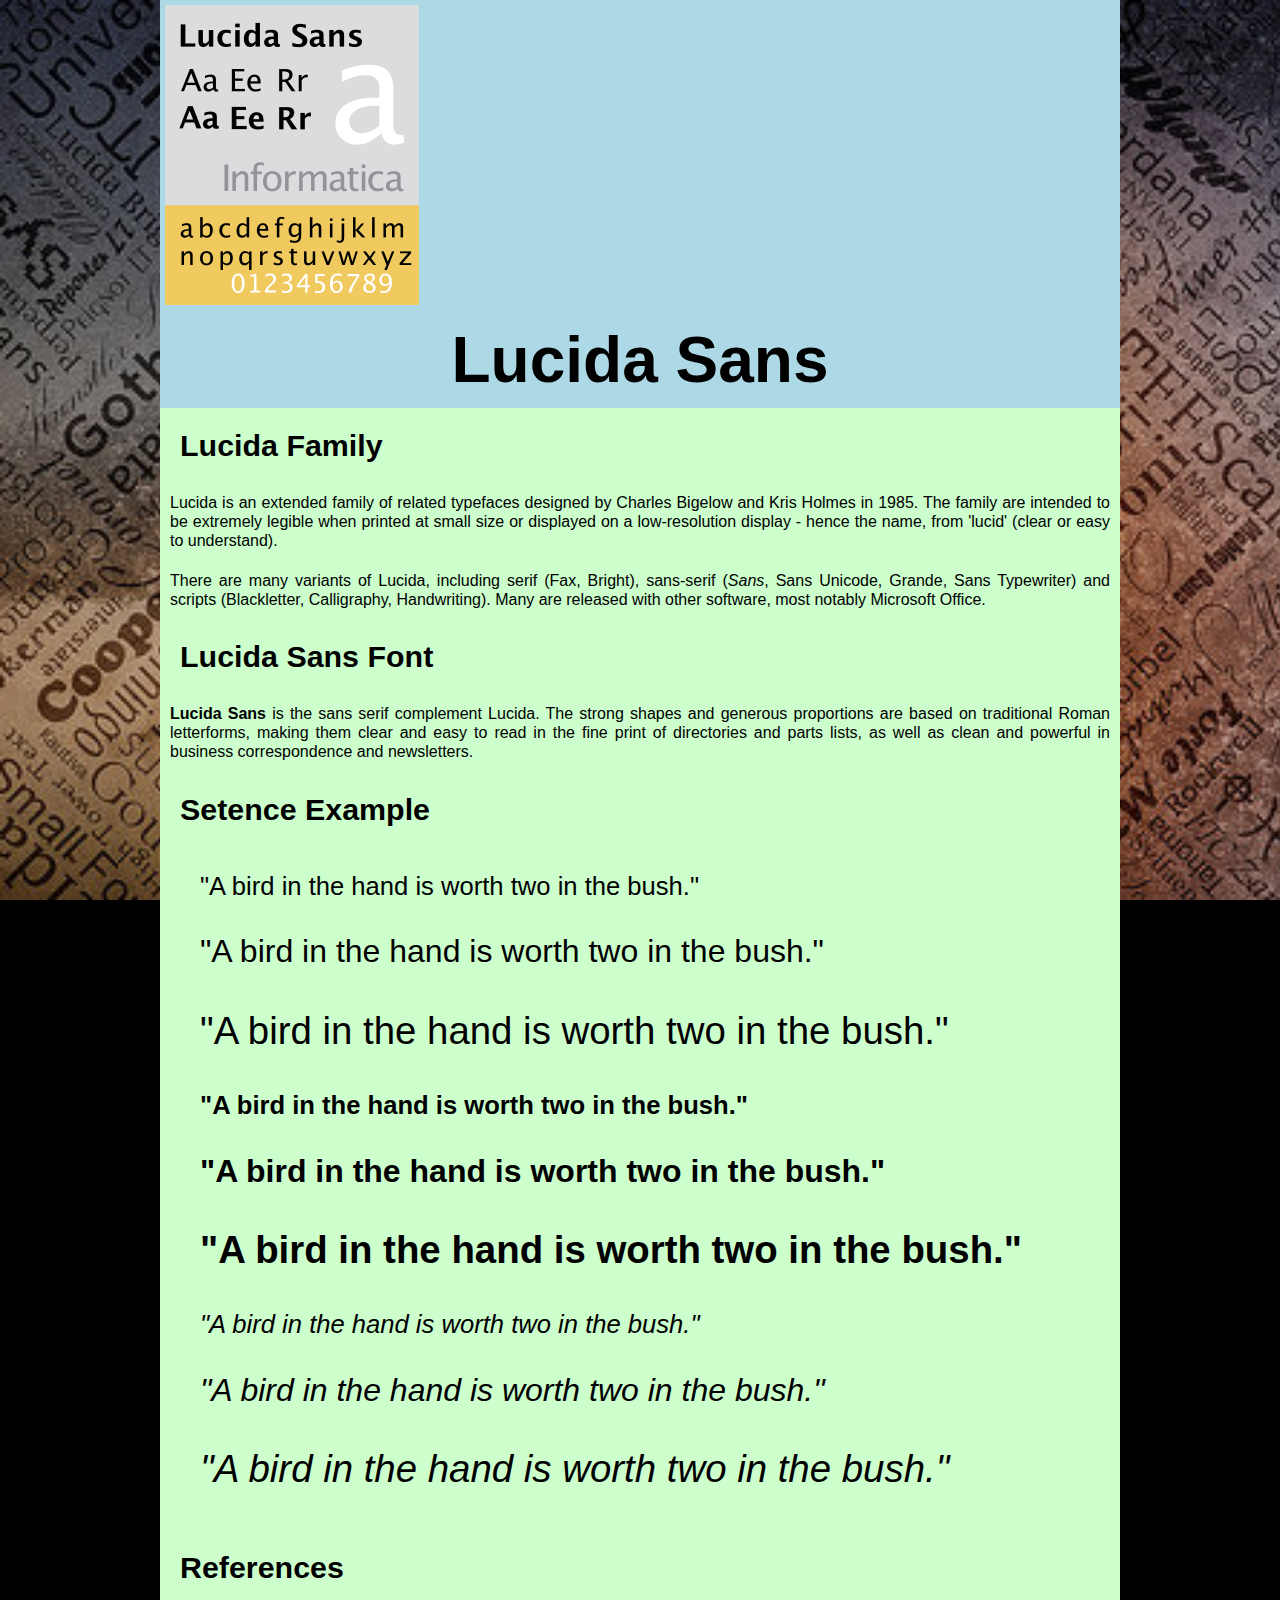
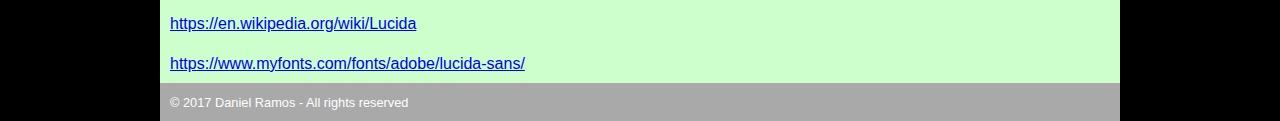
<file: index.html>
<!DOCTYPE html>
<html lang="en">
    <head>
        <title>COMP 1054 - W2017 - Assignment 1</title>
        <meta charset="UTF-8">
        <meta name="viewport" content="width=device-width, initial-scale=1">
        <link href="css/style.css" rel="stylesheet">
        <link href="css/normalize.css" rel="stylesheet">
    </head>
    <body>
        <header>
            <img src="images/LucidaSansSpecimen.png" alt="Lucida Sans Specimen">
            <h1>Lucida Sans</h1>
        </header>
        <main>
            <section>
                <h3>Lucida Family</h3>
                <p>Lucida is an extended family of related typefaces designed by Charles Bigelow and Kris Holmes in 1985. The family are intended to be extremely legible when printed at small size or displayed on a low-resolution display - hence the name, from 'lucid' (clear or easy to understand). </p>
                <p>There are many variants of Lucida, including serif (Fax, Bright), sans-serif (<em>Sans</em>, Sans Unicode, Grande, Sans Typewriter) and scripts (Blackletter, Calligraphy, Handwriting). Many are released with other software, most notably Microsoft Office.</p>
            </section>
            <section>
                <h3>Lucida Sans Font</h3>
                <p><strong>Lucida Sans</strong> is the sans serif complement Lucida. The strong shapes and generous proportions are based on traditional Roman letterforms, making them clear and easy to read in the fine print of directories and parts lists, as well as clean and powerful in business correspondence and newsletters. </p>
            </section>
            <section>
                <h3>Setence Example</h3>
                <div>
                    <!--Bold-->
                    <blockquote>"A bird in the hand is worth two in the bush."</blockquote>
                    <blockquote>"A bird in the hand is worth two in the bush."</blockquote>
                    <blockquote>"A bird in the hand is worth two in the bush."</blockquote>
                    <!--Italic-->
                    <blockquote>"A bird in the hand is worth two in the bush."</blockquote>
                    <blockquote>"A bird in the hand is worth two in the bush."</blockquote>
                    <blockquote>"A bird in the hand is worth two in the bush."</blockquote>
                    <!--Bold Italic-->
                    <blockquote>"A bird in the hand is worth two in the bush."</blockquote>
                    <blockquote>"A bird in the hand is worth two in the bush."</blockquote>
                    <blockquote>"A bird in the hand is worth two in the bush."</blockquote>
                </div>
            </section>
            <section>
                <h3>References</h3>
                <p><a href="https://en.wikipedia.org/wiki/Lucida" title="Lucida Wiki">https://en.wikipedia.org/wiki/Lucida</a></p>
                <p><a href="https://www.myfonts.com/fonts/adobe/lucida-sans/" title="Lucida Sans MyFonts">https://www.myfonts.com/fonts/adobe/lucida-sans/</a></p>
            </section>   
        </main>
        <footer>
            <p><small>&copy; 2017 Daniel Ramos - All rights reserved</small></p>
        </footer>
    </body>
</html>
</file>
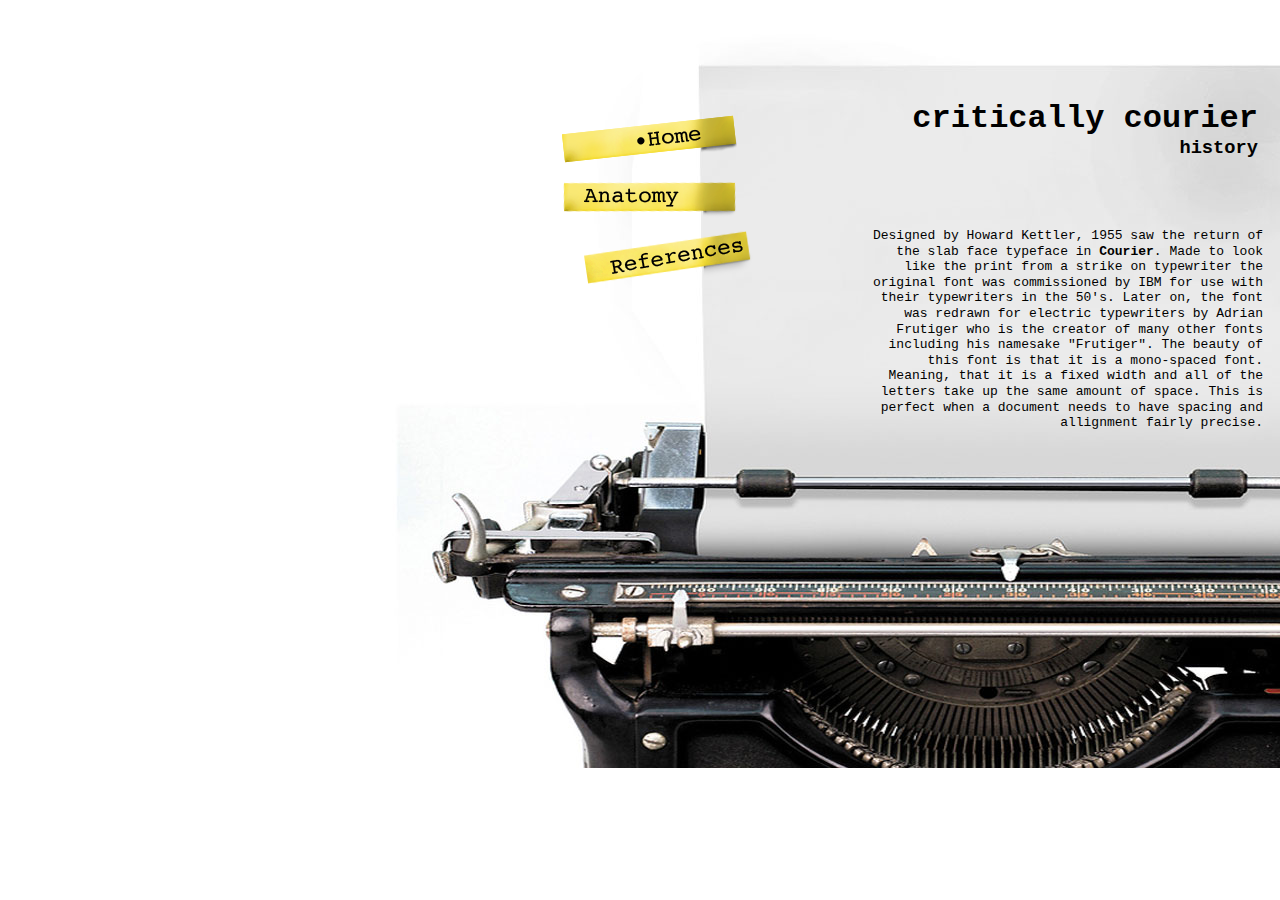
<file: Examples/font-courier-williams-akeem/index.html>
<!DOCTYPE html PUBLIC "-//W3C//DTD XHTML 1.0 Strict//EN" "http://www.w3.org/TR/xhtml1/DTD/xhtml1-strict.dtd">
<html xmlns="http://www.w3.org/1999/xhtml">
<head>
<meta http-equiv="Content-Type" content="text/html; charset=UTF-8" />
<title>Critically Courier</title>
<style type="text/css">
@import url("css/styles.css");
</style>
</head>

<body id="p1">
<div id="content">
	<div id="heading">
	<a href="index.html" title="Home" id="crit"><strong>critically courier</strong></a>
    <h3>history</h3>
    </div>
    <div id="nav">
        	<!--<div id="homeb"><a href="index.html" title="home">home</a></div>
            <div id="anab"><a href="anatomy.html" title="Anatomy">Anatomy</a></div>
            <div id="refb"><a href="reference.html" title="References">References</a></div>-->
          <ul>
        	<li class="home"><a href="index.html" title="home"><span class="swap">Home</span></a></li>
            <li class="anab"><a href="anatomy.html" title="Anatomy"><span class="swap">Anatomy</span></a></li>
            <li class="refb"><a href="reference.html" title="References"><span class="swap">References</span></a></li>
          </ul> 
        </div>
        	<div id="info">
        	  <p>Designed by Howard Kettler, 1955 saw the return of the slab face typeface in <strong>Courier</strong>. Made to look like the print from a strike on typewriter the original font was commissioned by IBM for use with their typewriters in the 50's. Later on, the font was redrawn for electric typewriters by Adrian Frutiger who is the creator of many other fonts including his namesake "Frutiger". The beauty of this font is that it is a mono-spaced font. Meaning, that it is a fixed width and all of the letters take up the same amount of space. This is perfect when a document needs to have spacing and allignment fairly precise.</p>
       </div>
</div>
</body>
</html>
</file>
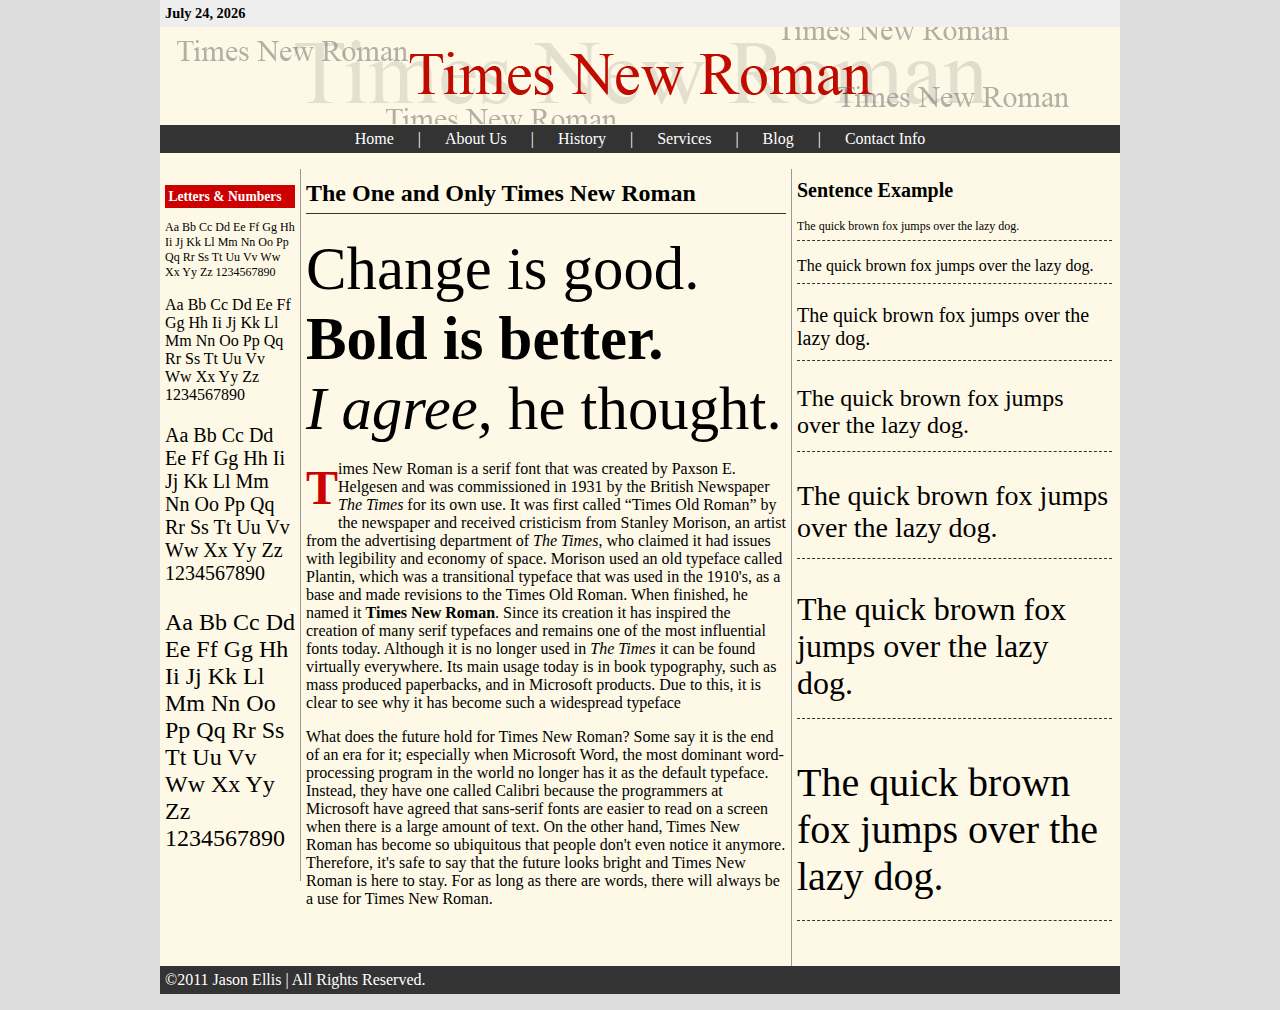
<file: Examples/font-times-jason-ellis/index.html>
<!DOCTYPE html PUBLIC "-//W3C//DTD XHTML 1.0 Strict//EN" "http://www.w3.org/TR/xhtml1/DTD/xhtml1-strict.dtd">
<html xmlns="http://www.w3.org/1999/xhtml">
    <head>
        <meta http-equiv="Content-Type" content="text/html; charset=utf-8" />
        <title>Times New Roman Font</title>
        <style>
			@import url('css/style.css');
		</style>
		<script language=javascript>
        var today_date= new Date()
        var month=today_date.getMonth()
        var today=today_date.getDate()
        var year=today_date.getFullYear()
        
        var months = new Array(
        "January",
        "February",
        "March",
        "April",
        "May",
        "June",
        "July",
        "August",
        "September",
        "October",
        "November",
        "December");
        </script>
	</head>
    
    <body>
    	<!--Begin div#wrapper-->
    	<div id="wrapper">
        	<!--Begin div#header-->
        	<div id="header">
            	<p id="date">
					<script language=javascript>
					document.write(months[month]+" "+today+", "+year)
					</script>
                </p>
                <h1>Times New Roman</h1>
            </div>
            <!--End div#header-->
            <!--Begin div#nav-->
            <div id="nav">
            	<ul>
                	<li><a title="" href="#">Home</a></li> |
                    <li><a title="" href="#">About Us</a></li> |
                    <li><a title="" href="#">History</a></li> |
                    <li><a title="" href="#">Services</a></li> |
                    <li><a title="" href="#">Blog</a></li> |
                    <li><a title="" href="#">Contact Info</a></li>
                </ul>
            </div>
            <!--End div#nav-->
            <!--Begin div#left-column-->
            <div id="left-column">
            	<h2>Letters &amp; Numbers</h2>
                <p id="p1">Aa Bb Cc Dd Ee Ff Gg Hh Ii Jj Kk Ll Mm Nn Oo Pp Qq Rr Ss Tt Uu Vv Ww Xx Yy Zz 1234567890</p>
                <p id="p2">Aa Bb Cc Dd Ee Ff Gg Hh Ii Jj Kk Ll Mm Nn Oo Pp Qq Rr Ss Tt Uu Vv Ww Xx Yy Zz 1234567890</p>
                <p id="p3">Aa Bb Cc Dd Ee Ff Gg Hh Ii Jj Kk Ll Mm Nn Oo Pp Qq Rr Ss Tt Uu Vv Ww Xx Yy Zz 1234567890</p>
                <p id="p4">Aa Bb Cc Dd Ee Ff Gg Hh Ii Jj Kk Ll Mm Nn Oo Pp Qq Rr Ss Tt Uu Vv Ww Xx Yy Zz 1234567890</p>
            </div>
            <!--End div#left-column-->
            <!--Begin div#content-->
            <div id="content">
            	<h2>The One and Only Times New Roman</h2>
                <blockquote>Change is good.<br /> <strong>Bold is better.</strong><br /> <em>I agree,</em> he thought.</blockquote>
                <p class="introduction">Times New Roman is a serif font that was created by Paxson E. Helgesen and was commissioned in 1931 by the British Newspaper <cite>The Times</cite> for its own use. It was first called <q>Times Old Roman</q> by the newspaper and received cristicism from Stanley Morison, an artist from the advertising department of <cite>The Times</cite>, who claimed it had issues with legibility and economy of space. Morison used an old typeface called Plantin, which was a transitional typeface that was used in the 1910's, as a base and made revisions to the Times Old Roman. When finished, he named it <strong>Times New Roman</strong>. Since its creation it has inspired the creation of many serif typefaces and remains one of the most influential fonts today. Although it is no longer used in <cite>The Times</cite> it can be found virtually everywhere. Its main usage today is in book typography, such as mass produced paperbacks, and in Microsoft products. Due to this, it is clear to see why it has become such a widespread typeface</p>
                <p>What does the future hold for Times New Roman? Some say it is the end of an era for it; especially when Microsoft Word, the most dominant word-processing program in the world no longer has it as the default typeface. Instead, they have one called Calibri because the programmers at Microsoft have agreed that sans-serif fonts are easier to read on a screen when there is a large amount of text. On the other hand, Times New Roman has become so ubiquitous that people don't even notice it anymore. Therefore, it's safe to say that the future looks bright and Times New Roman is here to stay. For as long as there are words, there will always be a use for Times New Roman.</p>
            </div>
            <!--End div#content-->
            <!--Begin div#right-column-->
            <div id="right-column">
            	<h2>Sentence Example</h2>
                <p id="para1">The quick brown fox jumps over the lazy dog.</p>
                <p id="para2">The quick brown fox jumps over the lazy dog.</p>
                <p id="para3">The quick brown fox jumps over the lazy dog.</p>
                <p id="para4">The quick brown fox jumps over the lazy dog.</p>
                <p id="para5">The quick brown fox jumps over the lazy dog.</p>
                <p id="para6">The quick brown fox jumps over the lazy dog.</p>
                <p id="para7">The quick brown fox jumps over the lazy dog.</p>
            </div>
            <!--End div#right-column-->
            <!--Begin div#footer-->
            <div id="footer">
                <p>&copy;2011 Jason Ellis | All Rights Reserved.</p>
            </div>
            <!--End div#footer-->
        </div>
        <!--End div#wrapper-->
    </body>
</html>
</file>
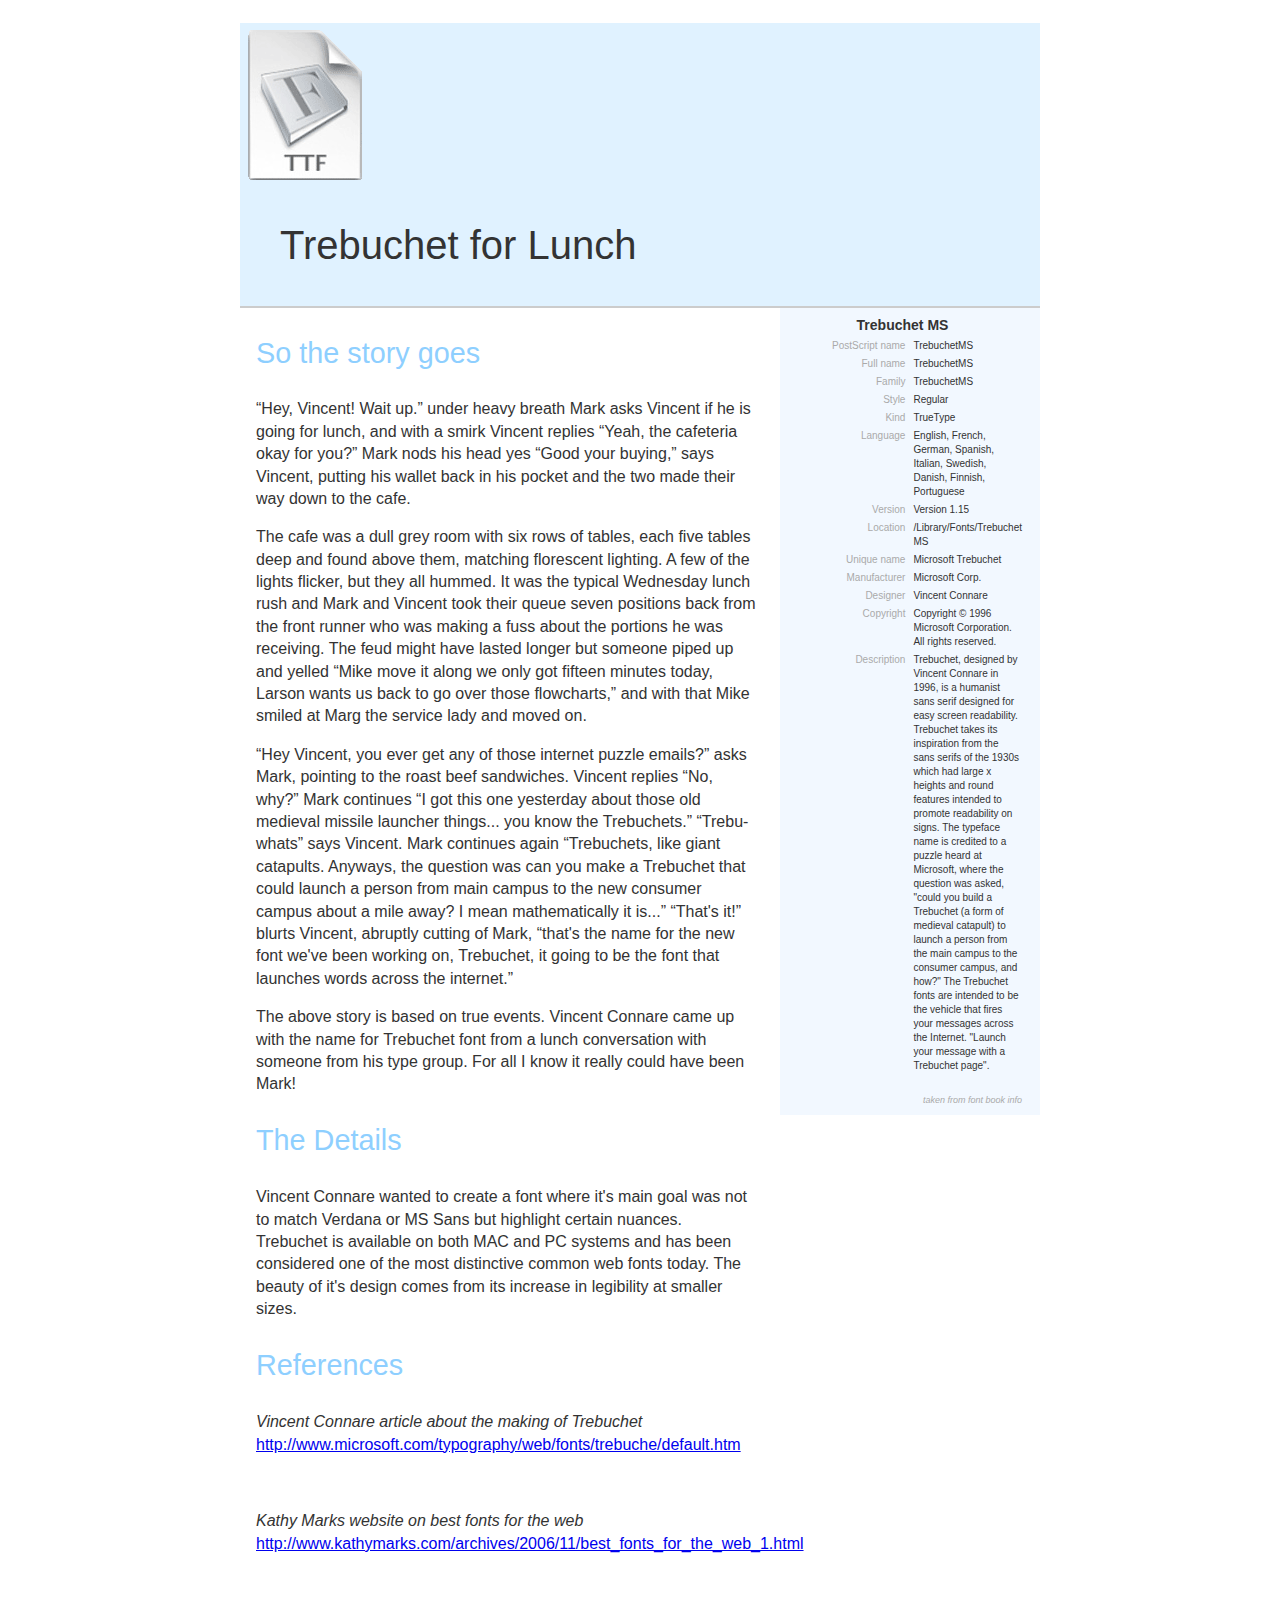
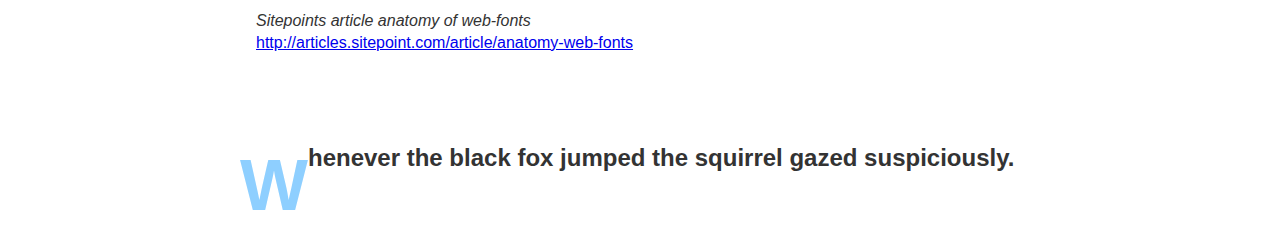
<file: Examples/font-trebuchet-greg-klien/index.html>
<!DOCTYPE html PUBLIC "-//W3C//DTD XHTML 1.0 Strict//EN" "http://www.w3.org/TR/xhtml1/DTD/xhtml1-strict.dtd">
<html xmlns="http://www.w3.org/1999/xhtml">
    <head>
        <meta http-equiv="Content-Type" content="text/html; charset=UTF-8" />
        <title>Web Design | Trebuchet MS | Assignment 1</title>
        <link rel="stylesheet" type="text/css" href="styles.css" />
    </head>
    
    <body>
        <div id="container">
        	<div id="header">
            	<h1>Trebuchet Font</h1>
                <h2>Trebuchet for Lunch</h2> 
            </div><!-- end #header -->
        	<div id="nav">
            </div><!-- end #nav -->
        	<div id="content">
            	<h3>So the story goes</h3>
            	<p><q>Hey, Vincent!  Wait up.</q> under heavy breath Mark asks Vincent if he is going for lunch, and with a smirk Vincent replies <q>Yeah, the cafeteria okay for you?</q> Mark nods his head yes <q>Good your buying,</q> says Vincent, putting his wallet back in his pocket and the two made their way down to the cafe. </p> 

				<p>The cafe was a dull grey room with six rows of tables, each five tables deep and found above them, matching florescent lighting.  A few of the lights flicker, but they all hummed. It was the typical Wednesday lunch rush and Mark and Vincent took their queue seven positions back from the front runner who was making a fuss about the portions he was receiving. The feud might have lasted longer but someone piped up and yelled <q>Mike move it along we only got fifteen minutes today, Larson wants us back to go over those flowcharts,</q> and with that Mike smiled at Marg the service lady and moved on.</p>   

				<p><q>Hey Vincent, you ever get any of those internet puzzle emails?</q> asks Mark, pointing to the roast beef sandwiches. Vincent replies <q>No, why?</q> Mark continues <q>I got this one yesterday about those old medieval missile launcher things... you know the <em>Trebuchets</em>.</q> <q>Trebu-whats</q> says Vincent. Mark continues again <q><em>Trebuchets</em>, like giant catapults. Anyways, the question was can you make a <em>Trebuchet</em> that could launch a person from main campus to the new consumer campus about a mile away? I mean mathematically it is...</q>  <q>That's it!</q> blurts Vincent, abruptly cutting of Mark, <q>that's the name for the new font we've been working on, <em>Trebuchet</em>, it going to be the font that launches words across the internet.</q></p>
                
				<p>The above story is based on true events. Vincent Connare came up with the name for <em>Trebuchet</em> font from a lunch conversation with someone from his type group. For all I know it really could have been Mark!</p>
                
                <h3>The Details</h3>
                <p>Vincent Connare wanted to create a font where it's main goal was not to match Verdana or MS Sans but highlight certain nuances. <em>Trebuchet</em> is available on both MAC and PC systems and has been considered one of the most distinctive common web fonts today. The beauty of it's design comes from its increase in legibility at smaller sizes.</p>
                
                <h3>References</h3>
                <p><cite>Vincent Connare article about the making of Trebuchet </cite>
<a href="http://www.microsoft.com/typography/web/fonts/trebuche/default.htm" title="Vincent Connare Article">http://www.microsoft.com/typography/web/fonts/trebuche/default.htm</a></p>
				<br />
				<p><cite>Kathy Marks website on best fonts for the web </cite><a href="http://www.kathymarks.com/archives/2006/11/best_fonts_for_the_web_1.html" title="Kathy Marks fonts for the web Article">http://www.kathymarks.com/archives/2006/11/best_fonts_for_the_web_1.html</a></p>
				<br />
				<p><cite>Sitepoints article anatomy of web-fonts </cite><a href="http://articles.sitepoint.com/article/anatomy-web-fonts" title="Sitepoint font article">http://articles.sitepoint.com/article/anatomy-web-fonts</a></p>

            </div><!-- end #content -->
        	<div id="aside">
            	<table>
                	<thead>
                    	<tr>
                        	<th colspan="2">Trebuchet MS</th>
                        </tr>
                    </thead>
                    <tfoot>
                        <tr>
                            <td colspan="2"><cite>taken from font book info</cite></td>
                        </tr>
                    </tfoot>
                    <tbody>
                    	<tr>
                        	<td class="topic">PostScript name</td>
                            <td>TrebuchetMS</td>
                        </tr>
                        <tr>
                        	<td class="topic">Full name</td>
                            <td>TrebuchetMS</td>
                        </tr>
                        <tr>
                        	<td class="topic">Family</td>
                            <td>TrebuchetMS</td>
                        </tr>
                        <tr>
                        	<td class="topic">Style</td>
                            <td>Regular</td>
                        </tr>
                        <tr>
                        	<td class="topic">Kind</td>
                            <td>TrueType</td>
                        </tr>
                        <tr>
                        	<td class="topic">Language</td>
                            <td>English, French, German, Spanish, Italian, Swedish, Danish, Finnish, Portuguese</td>
                        </tr>
                        <tr>
                        	<td class="topic">Version</td>
                            <td>Version 1.15</td>
                        </tr>
                        <tr>
                        	<td class="topic">Location</td>
                            <td>/Library/Fonts/Trebuchet MS</td>
                        </tr>
                        <tr>
                        	<td class="topic">Unique name</td>
                            <td>Microsoft Trebuchet</td>
                        </tr>
                        <tr>
                        	<td class="topic">Manufacturer</td>
                            <td>Microsoft Corp.</td>
                        </tr>
                        <tr>
                        	<td class="topic">Designer</td>
                            <td>Vincent Connare</td>
                        </tr>
                        <tr>
                        	<td class="topic">Copyright</td>
                            <td>Copyright &copy; 1996 Microsoft Corporation. All rights reserved.</td>
                        </tr>
                        <tr>
                        	<td class="topic">Description</td>
                            <td>Trebuchet, designed by Vincent Connare in 1996, is a humanist sans serif designed for easy screen readability. Trebuchet takes its inspiration from the sans serifs of the 1930s which had large x heights and round features intended to promote readability on signs. The typeface name is credited to a puzzle heard at Microsoft, where the question was asked, "could you build a Trebuchet (a form of medieval catapult) to launch a person from the main campus to the consumer campus, and how?" The Trebuchet fonts are intended to be the vehicle that fires your messages across the Internet. "Launch your message with a Trebuchet page".</td>
                        </tr>
                    </tbody>
                </table>
            </div><!-- end #aside -->
        	<div id="footer">
            	<p class="dropcase">Whenever the black fox jumped the squirrel gazed suspiciously.</p>
            </div><!-- end #footer -->
        </div>
    </body>
</html>
</file>
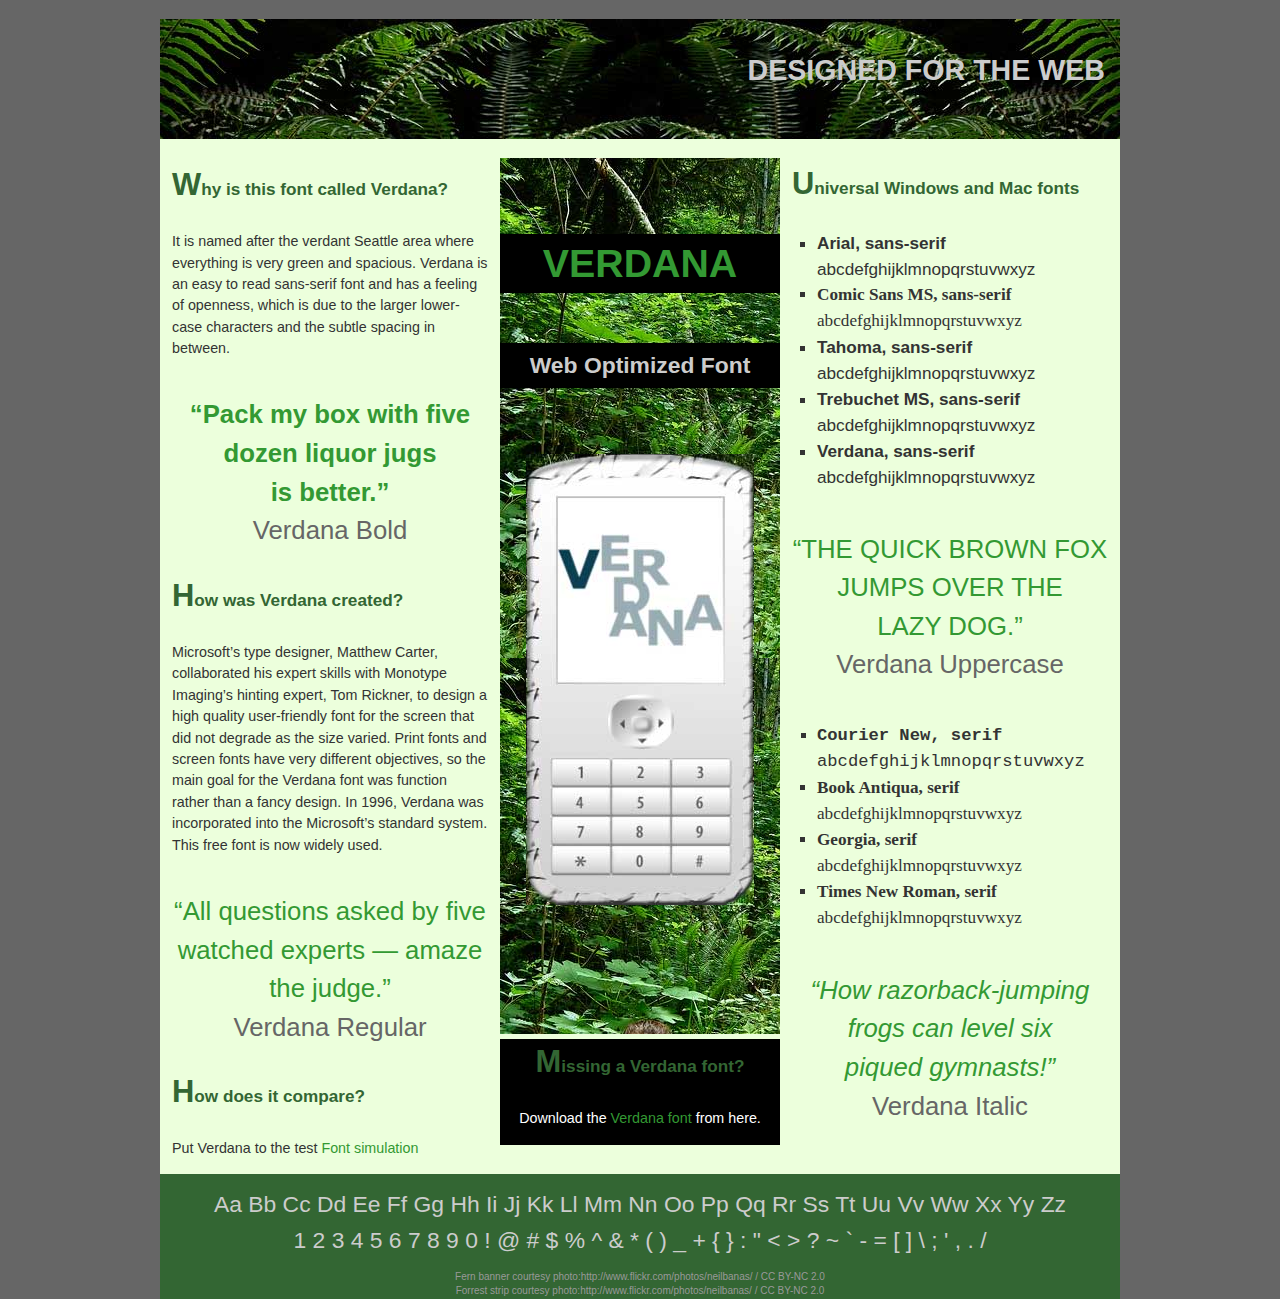
<file: Examples/font-verdana-susan-shemmans/index.html>
<!DOCTYPE html PUBLIC "-//W3C//DTD XHTML 1.0 Strict//EN" "http://www.w3.org/TR/xhtml1/DTD/xhtml1-strict.dtd"><html xmlns="http://www.w3.org/1999/xhtml">    <head>        <meta http-equiv="Content-Type" content="text/html; charset=UTF-8" />        <title>Verdana - a specially designed sans-serif font for the screen </title>        <style type="text/css">                @import url("css/styles.css");        </style>    </head>    	<body>		<div id="page"> <!-- div page -->			<div id="headline"> <!-- div headline -->				<h1>DESIGNED FOR THE WEB</h1>			</div> <!-- end of div headline -->            <div id="sideleft"><!-- div sideleft -->            	                <!-- h2 and h3 are being used for middle section headings and they are larger than this Question - so if the h1, h2, h3 are to be in size order then this should be h4 -->				<h4 class="question"><strong>Why is this font called Verdana?</strong></h4>              	                <p>It is named after the verdant Seattle area where everything is very green and spacious. Verdana is an easy to read sans-serif font and has a feeling of openness, which is due to the larger lower-case characters and the subtle spacing in between.</p><br />                <div class="alphabet"><!-- div alphabet for bold --><!--quote of A-Z alphabet phrase-->                        <q id="bold">Pack my box with five dozen liquor jugs <br />is better.</q><br />Verdana Bold                </div> <!--end of div alphabet for bold-->                  <h4 class="question"><strong>How was Verdana created?</strong></h4>                <p>Microsoft’s type designer, Matthew Carter, collaborated his expert skills with Monotype Imaging’s hinting expert, Tom Rickner, to design a high quality user-friendly font for the screen that did not degrade as the size varied. Print fonts and screen fonts have very different objectives, so the main goal for the Verdana font was function rather than a fancy design. In 1996, Verdana was incorporated into the Microsoft’s standard system. This free font is now widely used.</p><br />                <div class="alphabet"><!-- div alphabet for regular --><!--quote of A-Z alphabet phrase-->                    <q>All questions asked by five watched experts — amaze the judge.</q><br/>Verdana Regular                </div><!-- end of div alphabet for regular -->                <h4 class="question"><strong>How does it compare?</strong></h4>                <p>Put Verdana to the test <a class="link" href="http://www.typetester.org/" title="web simulation">Font simulation</a></p>            </div><!-- end of div sideleft -->            <div id="footer"><!-- div footer-->                <p>Aa Bb Cc Dd Ee Ff Gg Hh Ii Jj Kk Ll Mm Nn Oo Pp Qq Rr Ss Tt Uu Vv Ww Xx Yy Zz</p>                <p>1 2 3 4 5 6 7 8 9 0 ! @ # $ % ^ &amp; * ( ) _ + { } : " &lt; > ? ~ ` - = [ ] \ ; ' , . /</p>                 <div class="seattle" xmlns:cc="http://creativecommons.org/ns#" title="http://www.flickr.com/photos/neilbanas/3652340303/">Fern banner courtesy photo:<a class="photos" rel="cc:attributionURL" href="http://www.flickr.com/photos/neilbanas/">http://www.flickr.com/photos/neilbanas/</a> / <a class="photos" rel="license" href="http://creativecommons.org/licenses/by-nc/2.0/">CC BY-NC 2.0</a></div>                <div class="seattle" xmlns:cc="http://creativecommons.org/ns#" title="http://www.flickr.com/photos/neilbanas/3653137430/">Forrest strip courtesy photo:<a class="photos" rel="cc:attributionURL" href="http://www.flickr.com/photos/neilbanas/">http://www.flickr.com/photos/neilbanas/</a> / <a class="photos" rel="license" href="http://creativecommons.org/licenses/by-nc/2.0/">CC BY-NC 2.0</a></div>            </div><!-- end of div footer-->            <div id="contentmiddle"><!-- div contentmiddle -->                <div id="header"><br /><br /> <!-- div header -->                    <h2>VERDANA</h2>                   <h3>Web Optimized Font</h3><br /><br />                </div> <!-- div header -->                <div><img src="images/verdanaphone.jpg" alt="verdana phone" width="228" height="451" /></div><br />                                  <div id="download"><!-- div download -->                    <h4 class="question"><strong>Missing a Verdana font?</strong></h4>                    <p>Download the <a class="link" href="http://web.nickshanks.com/fonts/microsoft-core-web-fonts/" title="Verdana font">Verdana font</a> from here.</p>                </div><!-- end of div download -->            </div><!-- div contentmiddle -->             <div id="sideright"><!-- sideright-->                <h4 class="question"><strong>Universal Windows and Mac fonts </strong></h4>                <ul class="fonts">                    <li id="arial"><strong>Arial, sans-serif </strong><br />abcdefghijklmnopqrstuvwxyz</li>                    <li id="comicsans"><strong>Comic Sans MS, sans-serif </strong><br />abcdefghijklmnopqrstuvwxyz</li>                    <li id="tahoma"><strong>Tahoma, sans-serif</strong> <br />abcdefghijklmnopqrstuvwxyz</li>                    <li id="trebuchet"><strong>Trebuchet MS, sans-serif</strong> <br />abcdefghijklmnopqrstuvwxyz</li>                    <li id="verdana"><strong>Verdana, sans-serif </strong><br />abcdefghijklmnopqrstuvwxyz</li>                </ul><br/>                <div class="alphabet"><!-- div alphabet for uppercase --><!--quote of A-Z alphabet phrase-->                    <q id="caps">The quick brown fox jumps over the <br />lazy dog.</q><br/>Verdana Uppercase                </div><br /><!-- end of div alphabet for uppercase -->                <ul class="fonts">                    <li id="couriernew"><strong>Courier New, serif</strong><br />abcdefghijklmnopqrstuvwxyz</li>                    <li id="bookantiqua"><strong>Book Antiqua, serif </strong><br />abcdefghijklmnopqrstuvwxyz</li>                    <li id="georgia"><strong>Georgia, serif </strong><br />abcdefghijklmnopqrstuvwxyz</li>                    <li id="timesnewroman"><strong>Times New Roman, serif </strong><br />abcdefghijklmnopqrstuvwxyz</li>                </ul><br />                 <div class="alphabet"><!-- div alphabet for italic --><!--quote of A-Z alphabet phrase-->                    <q id="italic">How razorback-jumping frogs can level six <br />piqued gymnasts!</q><br/>Verdana Italic                </div><!-- end div alphabet for italic -->			</div><!-- end of div sideright-->		</div><!--end of div page-->	</body></html>
</file>
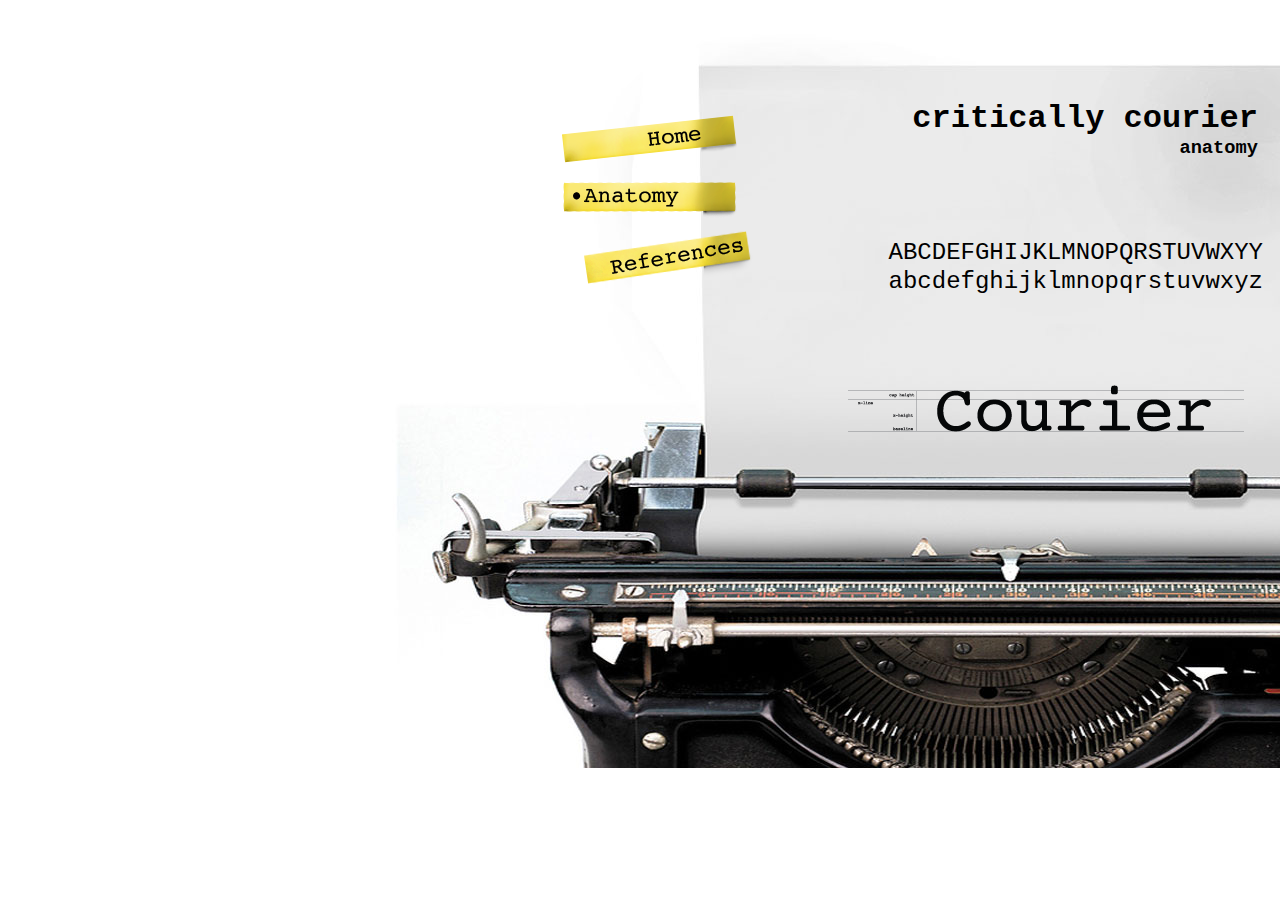
<file: Examples/font-courier-williams-akeem/anatomy.html>
<!DOCTYPE html PUBLIC "-//W3C//DTD XHTML 1.0 Strict//EN" "http://www.w3.org/TR/xhtml1/DTD/xhtml1-strict.dtd">
<html xmlns="http://www.w3.org/1999/xhtml">
<head>
<meta http-equiv="Content-Type" content="text/html; charset=UTF-8" />
<title>Critically Courier</title>
<style type="text/css">
@import url("css/styles.css");
</style>
</head>

<body id="p2">
<div id="content">
	<div id="heading">
	<a href="index.html" title="Home" id="crit"><strong>critically courier</strong></a>
    <h3>anatomy</h3>
    </div>
    <div id="nav">
        	<!--<div id="homeb"><a href="index.html" title="home">home</a></div>
            <div id="anab"><a href="anatomy.html" title="Anatomy">Anatomy</a></div>
            <div id="refb"><a href="reference.html" title="References">References</a></div>-->
          <ul>
        	<li class="home"><a href="index.html" title="home"><span class="swap">Home</span></a></li>
            <li class="anab"><a href="anatomy.html" title="Anatomy"><span class="swap">Anatomy</span></a></li>
            <li class="refb"><a href="reference.html" title="References"><span class="swap">References</span></a></li>
          </ul> 
        </div>
        	<div id="info">
        	  <p id="abc">ABCDEFGHIJKLMNOPQRSTUVWXYY<br />
abcdefghijklmnopqrstuvwxyz</p>
<div id="img"><img src="img/fontana.png" alt="Simple Font Anatomy" title="Simple font anatomy"/>
</div>
</div>
</div>
</body>
</html>
</file>
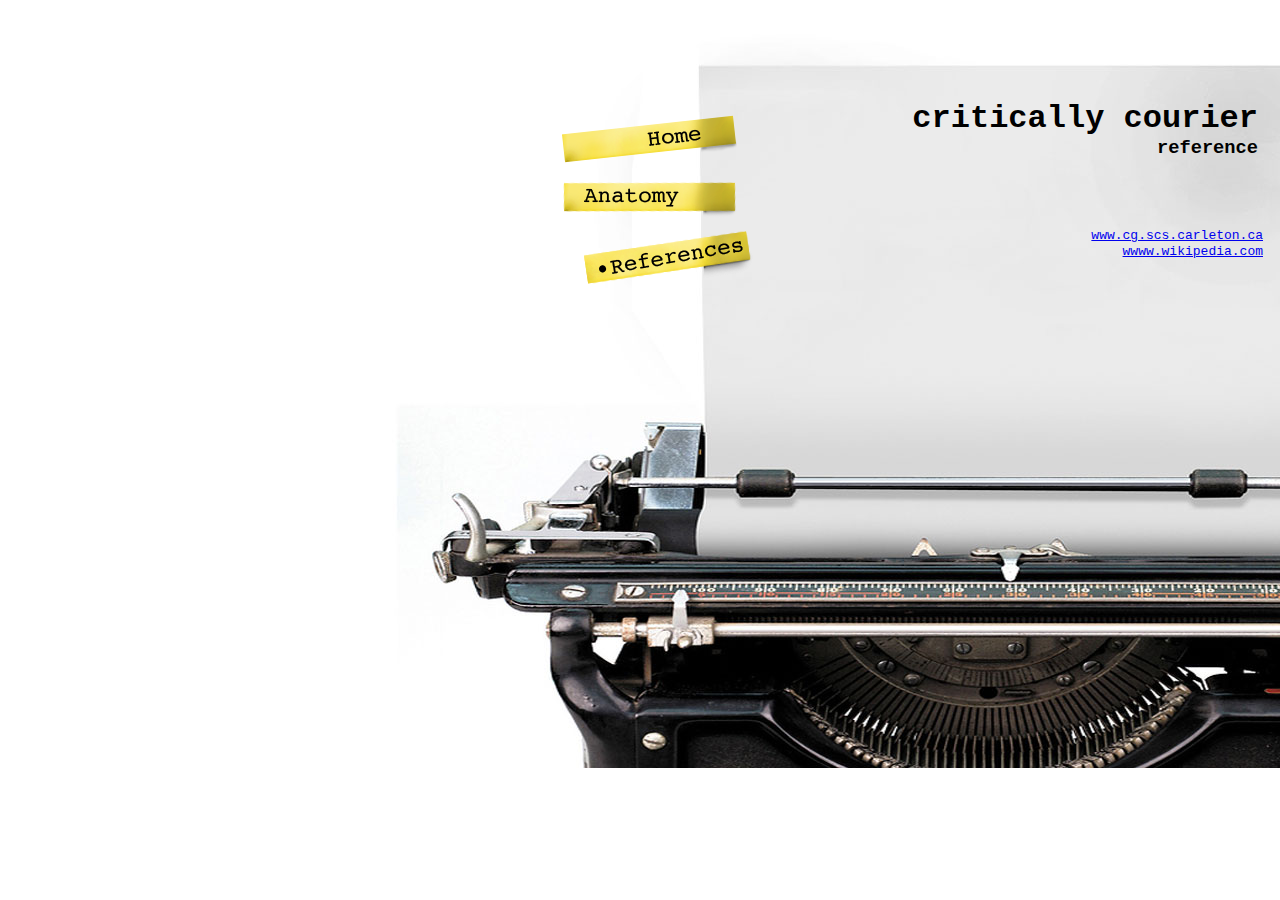
<file: Examples/font-courier-williams-akeem/reference.html>
<!DOCTYPE html PUBLIC "-//W3C//DTD XHTML 1.0 Strict//EN" "http://www.w3.org/TR/xhtml1/DTD/xhtml1-strict.dtd">
<html xmlns="http://www.w3.org/1999/xhtml">
<head>
<meta http-equiv="Content-Type" content="text/html; charset=UTF-8" />
<title>Critically Courier</title>

<style type="text/css">
@import url("css/styles.css");
</style>


</head>

<body id="p3">
<div id="content">
	<div id="heading">
	<a href="index.html" title="Home" id="crit"><strong>critically courier</strong></a>
    <h3>reference</h3>
    </div>
    <div id="nav">
        	<!--<div id="homeb"><a href="index.html" title="home">home</a></div>
            <div id="anab"><a href="anatomy.html" title="Anatomy">Anatomy</a></div>
            <div id="refb"><a href="reference.html" title="References">References</a></div>-->
          <ul>
        	<li class="home"><a href="index.html" title="home"><span class="swap">Home</span></a></li>
            <li class="anab"><a href="anatomy.html" title="Anatomy"><span class="swap">Anatomy</span></a></li>
            <li class="refb"><a href="reference.html" title="References"><span class="swap">References</span></a></li>
          </ul> 
        </div>
        	<div id="info">
        	  <p><a href="http://cg.scs.carleton.ca/~luc/holland.html" title="Anatomy">www.cg.scs.carleton.ca</a><br />
<a href="http://en.wikipedia.org/wiki/Courier_font" title="Courier Info">wwww.wikipedia.com</a></p>
       </div>
</div>
</body>
</html>
</file>
<file: css/style.css>
/*CSS for Body*/
body {
    font-family: "Lucida Sans", sans-serif;
    font-size: 1.0em;
    background: black;
    background-image: url("../images/background2.jpg");
    background-attachment: fixed;
    background-size: cover;
}

/*CSS for the Header*/
header {
    width: 960px;
    margin: 0 auto;
    background-color: lightblue;
}

header > h1 {
    margin-top: 0;
    margin-bottom: 0;
    padding: 10px;
    font-size: 4.0em;
    text-align: center;
}

header > img {
    padding: 5px;
}

/*CSS for the Main*/
main {
    width: 960px;
    margin: 0 auto;
    background-color: #CCFFCC;
}

main section > p, h3 {
    margin: 0px;
}

main section > h3 {
    padding: 20px;
    font-size: 1.9em;
}

main:first-of-type p {
    margin: 10px;
    line-height: 1.2em;
    font-size: 1.2em;
    text-align: justify;
}

main:last-of-type p {
    margin-bottom: 0px;
    padding-bottom: 10px;
    font-size: 1.0em;
}

main section:nth-of-type(3) > div blockquote:nth-child(3n - 2) {
    font-size: 1.6em;
}

main section:nth-of-type(3) > div blockquote:nth-child(3n - 1) {
    font-size: 2.0em;
}

main section:nth-of-type(3) > div blockquote:nth-child(3n) {
    font-size: 2.4em;
}

main section:nth-of-type(3) > div blockquote:nth-child(4), blockquote:nth-child(5), blockquote:nth-child(6) {
    font-weight: bold;
}

main section:nth-of-type(3) > div blockquote:nth-child(7), blockquote:nth-child(8), blockquote:nth-child(9) {
    font-style: italic;
}

/*CSS for the Footer*/
footer {
    width: 960px;
    margin: 0 auto;
    background-color: darkgray;
    color: white;
}

footer > p {
    padding: 10px;
    margin: 0px;
}
</file>
<file: Examples/font-trebuchet-greg-klien/styles.css>
@charset "UTF-8";
/* CSS Document */

/*Richard Rutter is Production Director at Clearleft, font sizing based on his article
@ http://clagnut.com/blog/348/ */
body {
	font: 62.5%/1.4 Helvetica, Arial, sans-serif;
	color: #333333;
	margin: 0;
	padding: 0;
}
div#container {
	width: 800px;
	margin: 0 auto;
	padding: 10px;
}
div#header {
	background-color: #E0F2FF;
	padding-bottom: 0.5em;
	border-bottom: 0.2em solid #CCCCCC;
}
div#header h1 {
	height: 166px;
	width: 131px;
	background: transparent url(images/truetype_title.gif) top left no-repeat;
	text-indent: -9999px;
}
div#header h2 {
	font: 4.0em "Trebuchet MS", Arial, Helvetica, sans-serif;
	margin-left: 1.0em;
}
div#content {
	font-size: 1.6em;
	width: 500px;
	float: left;
	padding-left: 1.0em;
}
div#content h3 {
	font: 1.8em "Trebuchet MS", Arial, Helvetica, sans-serif;
	color: #8ECFFF;
}
div#content p cite {
	font-size: 1.0em;
}
div#content p em {
	font-family: "Trebuchet MS", Arial, Helvetica, sans-serif;
	font-style: normal;
}
div#aside {
	font-size: 1.0em;
	width: 245px;
	background-color: #F2F8FF;
	float: right;
	padding: 0.5em 1.5em 0.5em 0;
}
thead th {
	font-size: 1.4em;
}
tfoot td {
	font-size: 0.9em;
	text-align: right;
	vertical-align: bottom;
	color: #AAAAAA;
	padding-top: 2.0em;
}
td.topic {
	width: 150px;
	text-align: right;
	vertical-align: top;
	padding-right: 0.5em;
	color: #AAAAAA;
}
div#footer {
	clear: both;
	padding-top: 5.0em;
}
div#footer p.dropcase {
	font: bold 2.4em "Trebuchet MS", Arial, Helvetica, sans-serif;
}
div#footer p.dropcase:first-letter {
	font-size: 3.0em;
	font-weight : bold;
	float : left;
	width : 1em;
	color : #8ECFFF;
}
</file>
